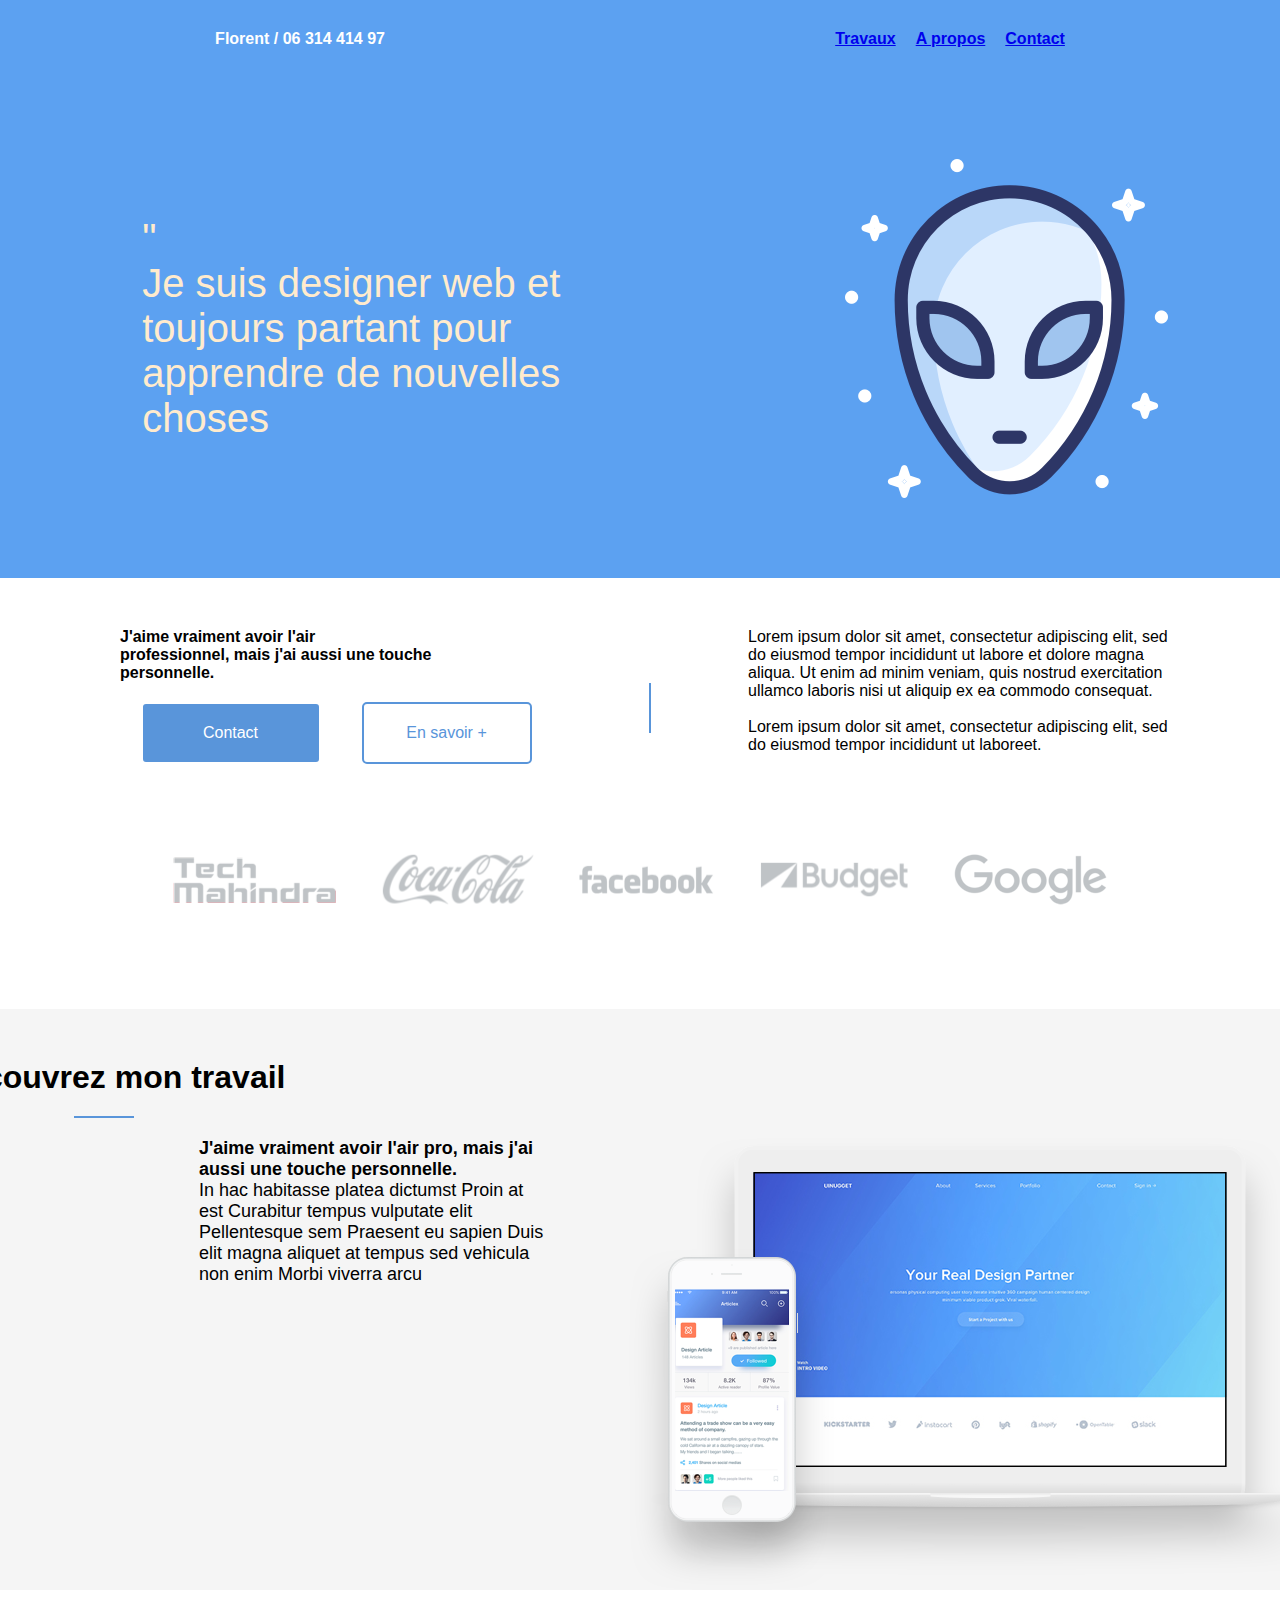
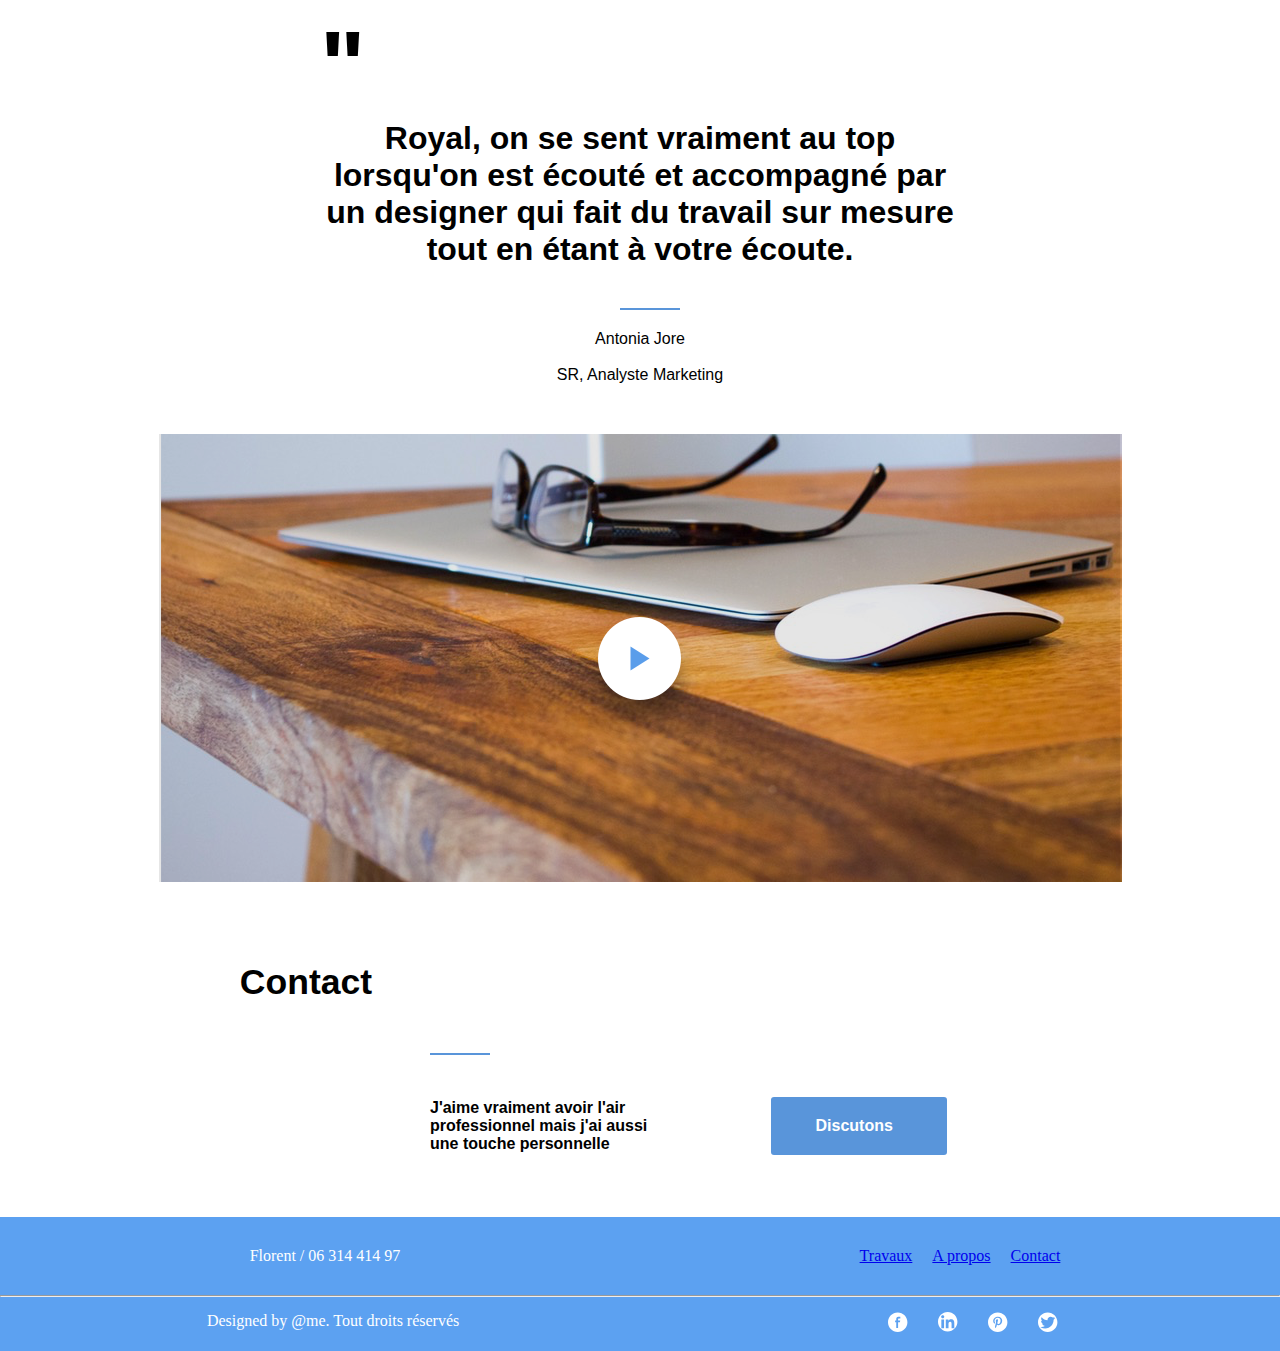
<file: htmlchallenge1.html>
<!DOCTYPE html>
<html lang="fr">
  <head>
    <meta charset="UTF-8"/>
    <title>challenge1</title>
    <link rel="stylesheet" href="csschallenge1.css"/>
  </head>
<body>
    <div class="blocpage">
        <header>
            <div class="identite"><!--bandeau fin identité-->
                <p>Florent / 06 314 414 97</p>
            </div>
            <div class="menu">
                <ul class="menu">
                    <li><a href="#Travaux">Travaux</a></li>
                    <li><a href="#Propos">A propos</a></li>
                    <li><a href="#Contact">Contact</a></li>
                </ul>
            </div>
        </header>
        <div class="page1">
            <div class="justepourlacouleur">
                <div class="div1"><!--page alien fond bleu /prend les 2 premières pages-->
                    <div class="textedesigner"><!--texte à droite alien-->
                        <p class="texte">&quot;</p>
                            <p>Je suis designer web et toujours partant pour apprendre de nouvelles choses</p>
                    </div>
                    <div class="alien"><!--image alien-->
                        <img class="img-alien" src="portfolio-project/alien.png"/>
                    </div>
                </div>
            </div>    
            <div class="textesetlogos"><!--"sous-page" fond blanc avec logos-->
                <div class="blablagauche"><!--texte et boutons à droite au dessus logos partenaires-->
                    <p><strong>J'aime vraiment avoir l'air <br/>professionnel, mais j'ai aussi une touche <br/>personnelle.</strong></p>
                    <div class="lesboutons">
                        <a class="button" href="nowhere.html">Contact</a>
                        <a class="button2" href="nowhere.html">En savoir +</a>
                    </div>
                </div>
                <div class="barreverticale"></div>
                <div class="blabladroite"><!--texte à gauche au dessus logos partenaires-->
                    <p>Lorem ipsum dolor sit amet, consectetur adipiscing elit, sed do eiusmod tempor incididunt ut labore et dolore magna aliqua. Ut enim ad minim veniam, quis nostrud exercitation ullamco laboris nisi ut aliquip ex ea commodo consequat.
                    </br></br>Lorem ipsum dolor sit amet, consectetur adipiscing elit, sed do eiusmod tempor incididunt ut laboreet. 
                    </p>
                </div>
            </div>
            <div class="logos"><!--logos partenaires-->
                <div id="taillelogo"><img src="portfolio-project/logo-client-1.png" alt="logoTm"/></div>
                <div id="taillelogo"><img src="portfolio-project/logo-client-2.png" alt="logococa"/></div>
                <div id="taillelogo"><img src="portfolio-project/logo-client-3.png" alt="logofb"/></div>
                <div id="taillelogo"><img src="portfolio-project/logo-client-4.png" alt="logobdgt"/></div>
                <div id="taillelogo"><img src="portfolio-project/logo-client-5.png" alt="logogoogle"/></div>
            </div>
        </div>
        <div class="page2"><!--débute à "découvrez mon travail-->
            <div class="titreettexte">
                <div class="titreh1"><!--div titre-->
                    <h1 id="Travaux"><strong>Découvrez mon travail</strong></h1>
                </div>
                <div class="separateur"></div>
                    <div class="lagrosseboitequimanque">
                        <div class="avoirlair"><!--texte sous le titre-->
                        <p><strong>J'aime vraiment avoir l'air pro, mais j'ai aussi une touche personnelle.</strong></p>
                        <p>In hac habitasse platea dictumst Proin at est Curabitur tempus vulputate elit Pellentesque sem Praesent eu sapien Duis elit magna aliquet at tempus sed vehicula non enim Morbi viverra arcu</p>
                        </div>
                        <div class="ecrans"><!--image smartphone et ordi-->
                        <img class="img-mockups" src="portfolio-project/mockups.png" alt="img-ecrans"/>
                        </div>
                    </div>    
                </div>
        </div>
        <div class="page3"><!--dernière page et footer-->
            <div class="flexpage">
                <div class="royal"><!-- texte au dessus img pc lunettes-->
                    <p class="texteroyal"><span class="guillemet">&quot;</span></span><br/>Royal, on se sent vraiment au top lorsqu'on est écouté et accompagné par un designer qui fait du travail sur mesure tout en étant à votre écoute.</p>
                </div>
                <div class="separateur"></div>
                    <p>Antonia Jore</p><br>SR, Analyste Marketing</p>
                <div class="video"><!--img pc et lunettes-->
                    <img src="portfolio-project/video.png" alt="video"/>
                </div>
            </div>    
                <div class="contact"><!--contact et bouton-->
                    <div class="cadrecontact">
                    <h3>Contact</h3>
                    </div>
                    <div class="separateur2"></div>
                    <div class="petiteboitesouscontact">
                        <p>J'aime vraiment avoir l'air</br>professionnel mais j'ai aussi</br> une touche personnelle</p>
                        <a class="button" href="fleche-bouton.html" img src="portfolio-project/fleche-bouton.svg">Discutons &nbsp;</a>
                        </div>
                </div>
            </div>
        </div>
            <footer>
                    <div class="idemenu">
                    <div class="identite2"><!--bandeau fin identité-->
                        <p>Florent / 06 314 414 97</p>
                    </div>
                    <div class="menu">
                        <ul class="menu">
                            <li><a href="#Travaux">Travaux</a></li>
                            <li><a href="#Propos">A propos</a></li>
                            <li><a href="#Contact">Contact</a></li>
                        </ul>
                    </div>
                    </div>

                    <hr>
                    <div class="grosseboitequienglobetout">
                        <div class="designer">
                        <p>Designed by @me. Tout droits réservés</p>
                        </div>
                        <div class="reseauxsociaux">
                            <div id="rs"><img src="portfolio-project/facebook.svg"/></div>
                            <div id="rs"><img src="portfolio-project/linkedin.svg"/></div>
                            <div id="rs"><img src="portfolio-project/pinterest.svg"/></div>
                            <div id="rs"><img src="portfolio-project/twitter.svg"/></div>
                        </div>
                    </div>
            </footer>
</body>
</html>
</file>
<file: csschallenge1.css>
*{
    margin: 0;
    padding: 0;
    box-sizing: border-box;
}
@font-face {
    font-family: 'MaSuperPolice';
    src: url('MaSuperPolice.eot') format('eot'),
         url('MaSuperPolice.woff') format('woff'),
         url('MaSuperPolice.ttf') format('truetype'),
         url('MaSuperPolice.svg') format('svg');
}
.blocpage{
    flex-direction: initial;
    justify-content: flex-start;
    font-family: 'Segoe UI', Tahoma, Geneva, Verdana, sans-serif;
}
/*identité et menu*/
header{
    color: white;
    display: flex;
    background-color: #5CA1F1;
    flex-direction: row;
    justify-content: space-around;
    align-items: stretch;
    font-weight: bold;
}
.identite{
    padding-top: 30px;
    display: flex;
    align-items: center;
    flex-direction: column;
    background-color: #5CA1F1;
}
/* aspect menu*/
.menu{
    padding-top: 15px;
    padding-bottom: 15px;
    color: white;
    list-style-type: none;
    display: flex;
    justify-content: space-between;
    align-items: flex-end;
}
.justepourlacouleur{
    background-color: #5CA1F1;
    margin-left: -80px;
    margin-top: -80px;
    margin-right: -80px;
    margin-bottom: 50px;
}
li{
    margin-left: 20px;
}

/* aménagement global page 1* (fond bleu puis fond blanc)*/
.page1{
    align-items: flex-start;
    flex-direction: row;
    margin: 80px;
}
/* aménagement div1 de la partie sur fond bleu*/
.div1{
    display: flex;
    height: 500px;
    width: auto;
    justify-content: space-around;
    align-items: center;
    flex-direction: row;
    background-color: #5CA1F1;
    box-sizing: border-box;

}
.textedesigner{
    height: auto;
    width: 35%;
    font-size: 30px;
    margin: 10px 30px 10px 30px;
    color: blanchedalmond;
    font-size: 2.5em;
}
.texte{
    font-weight: bolder
    color: white;
    height: 50%;
    width: 50%;
}
.img-alien{
    display: flex;
    align-items: flex-start;
  }
  /* div bas de page sur fond blanc (boutons et texte à droite)*/
.textesetlogos{
    display: flex;
    justify-content: space-between;
    margin-top: 10px;
    margin-left: 20px;
    margin-right: 20px;
}
.button:link,
.button:visited {
    display: block;
    text-decoration: none;
    color: #FFF;
    background-color: #5995DA;   
    padding: 20px;
    text-align: center;
    border: 2px solid white;    
    border-radius: 5px;
    width: 180px;
    margin: 20px auto;
  }
.lesboutons{
    display: flex;
    flex-direction: row;
    align-items: flex-start;
    justify-content: space-around;
}
.button2{
    display: block;
    color: #5995DA;
    background-color: white;
    padding: 20px;
    text-align: center;
    border: 2px solid #5995DA;
    width: 170px;
    margin: 20px auto;
    text-decoration: none;
    border-radius: 5px 5px 5px 5px;
}
.blablagauche{
    display: flex;
    flex-direction: column;
    height: 40%;
    width: 40%;
    margin-left: 20px;
}
.blablagauche p{
    text-decoration: grey;
    font-weight: 10px;
}
.barreverticale  /* séparation côté droit avec boutons et texte gauche*/{
    height: 50px;  
    border: 0.1em solid #5995DA;
    margin-top: 55px;
    align-items: center;
}
.blabladroite
{
    height: 40%;
    width: 40%;
}
.logos{
    margin: 50px;
    padding: 20px;
    background-color:white;
    display: flex;
    justify-content: space-around;
    align-items: center;
}

/* aménagement global page 2 "découvrez mon travail"*/
.page2{
    background-color: #F5F5F5;
    display: flex;
    align-items: center;
    justify-content: space-around;
    flex-direction: column;
  }
.titreettexte{
    display: flex;
    flex-direction: column;
}
.titreh1{
    align-items: flex-start;
    order: 0;
    margin-top: 50px;
}
.lagrosseboitequimanque{
    display: flex;
    justify-content: space-around;
    flex-direction: row-reverse;
    margin-left: 5px;
}
  /* div texte gauche "découvrez mon travail"*/
.avoirlair{
    width: 350px;
    height: 190px;
    font-size: 18px;
    order: 1;
    margin-left: 250px;
    margin-right: 80px;
}
.ecrans{
    display: flex;
    margin-right: 0px;
    height: auto;
    width: auto;
}
.separateur  /* séparation côté droit avec boutons et texte gauche*/{
    width: 80px;  
    border: 0.1em solid #5995DA;
    margin-top: 55px;
    align-items: center;
    margin-left: 130px;
}
/* aménagement page 3*/
.page3{

    display: flex;
    flex-direction: column;
    align-items: center;
}
.flexpage{
    display: flex;
    justify-content: space-around;
    align-items: center;
    flex-direction: column;
}
.royal{
    text-justify: auto;
    width: 50%;
    text-align: center;
    font-weight: bold;
    font-size: 2em;
    margin-bottom: 20px;
    margin-top: 20px;
}
.guillemet{
    justify-content: flex-start;
    font-size: 3em;
    font-weight: bold;
    margin-right: 1100px;
    border: ;
}
.separateur  /* séparation de la citation et de l'image*/{
    width: 60px;  
    border: 0.1em solid #5995DA;
    margin-top: 55px;
    align-items: left;
    margin-left: 130px;
    margin-top: 20px;
    margin-bottom: 20px;
    margin-right: 110px;
}
.video{
    display: flex;
    flex-direction: row;
    align-items: center;
    margin-top: 50px;
}
.contact{
    text-align: start;
    margin-top: 80px;
    display: flex;
    align-items: flex-start;
    justify-content: space-around;
    width: 100%;
    height: 100%;
    flex-direction: column;
}
.cadrecontact{
    font-size: 1.9em;
    display: flex;
    justify-content: space-around;
    align-items: flex-start;
    margin-bottom: 50px;
    margin-left: 50px;
    width: 40%;
    order: 0;
}
.separateur2{
    width: 60px;  
    border: 0.1em solid #5995DA;
    align-items: left;
    margin-left: 430px;
    margin-bottom: 20px;
    margin-right: 50px;
    background-color: black;
    order: 1;
}

.petiteboitesouscontact{
    display: flex;
    align-items: center;
    justify-content: flex-end;
    font-weight: bold;
    margin-left: 430px;
    margin-bottom: 40px;
    width: 50%;
    order: 2;
}
/* élementes du footer*/
.footer{
    display: flex;
    background-color: #5CA1F1;
    flex-direction: row;
    justify-content: space-around;
    align-items: flex-start
}
.identite2{
    align-items: flex-start;
    flex-direction: row;
    padding-top: 30px;
    padding-left: 30px;
    background-color: #5CA1F1;
    font-weight: 500;
    color: white;
}
.reseauxsociaux{
    list-style-type: none;
    display: flex;
    justify-content: flex-end;
}

#rs{
    margin-left: 15px;
    margin-right: 15px;
}
.grosseboitequienglobetout{
    display: flex;
    justify-content: space-around;
    background-color: #5CA1F1;
    padding-top: 15px;
    padding-bottom: 15px;
    color: white;
}
.idemenu{
    display: flex;
    background-color: #5CA1F1;
    justify-content: space-around;
    color: white;
}
</file>
